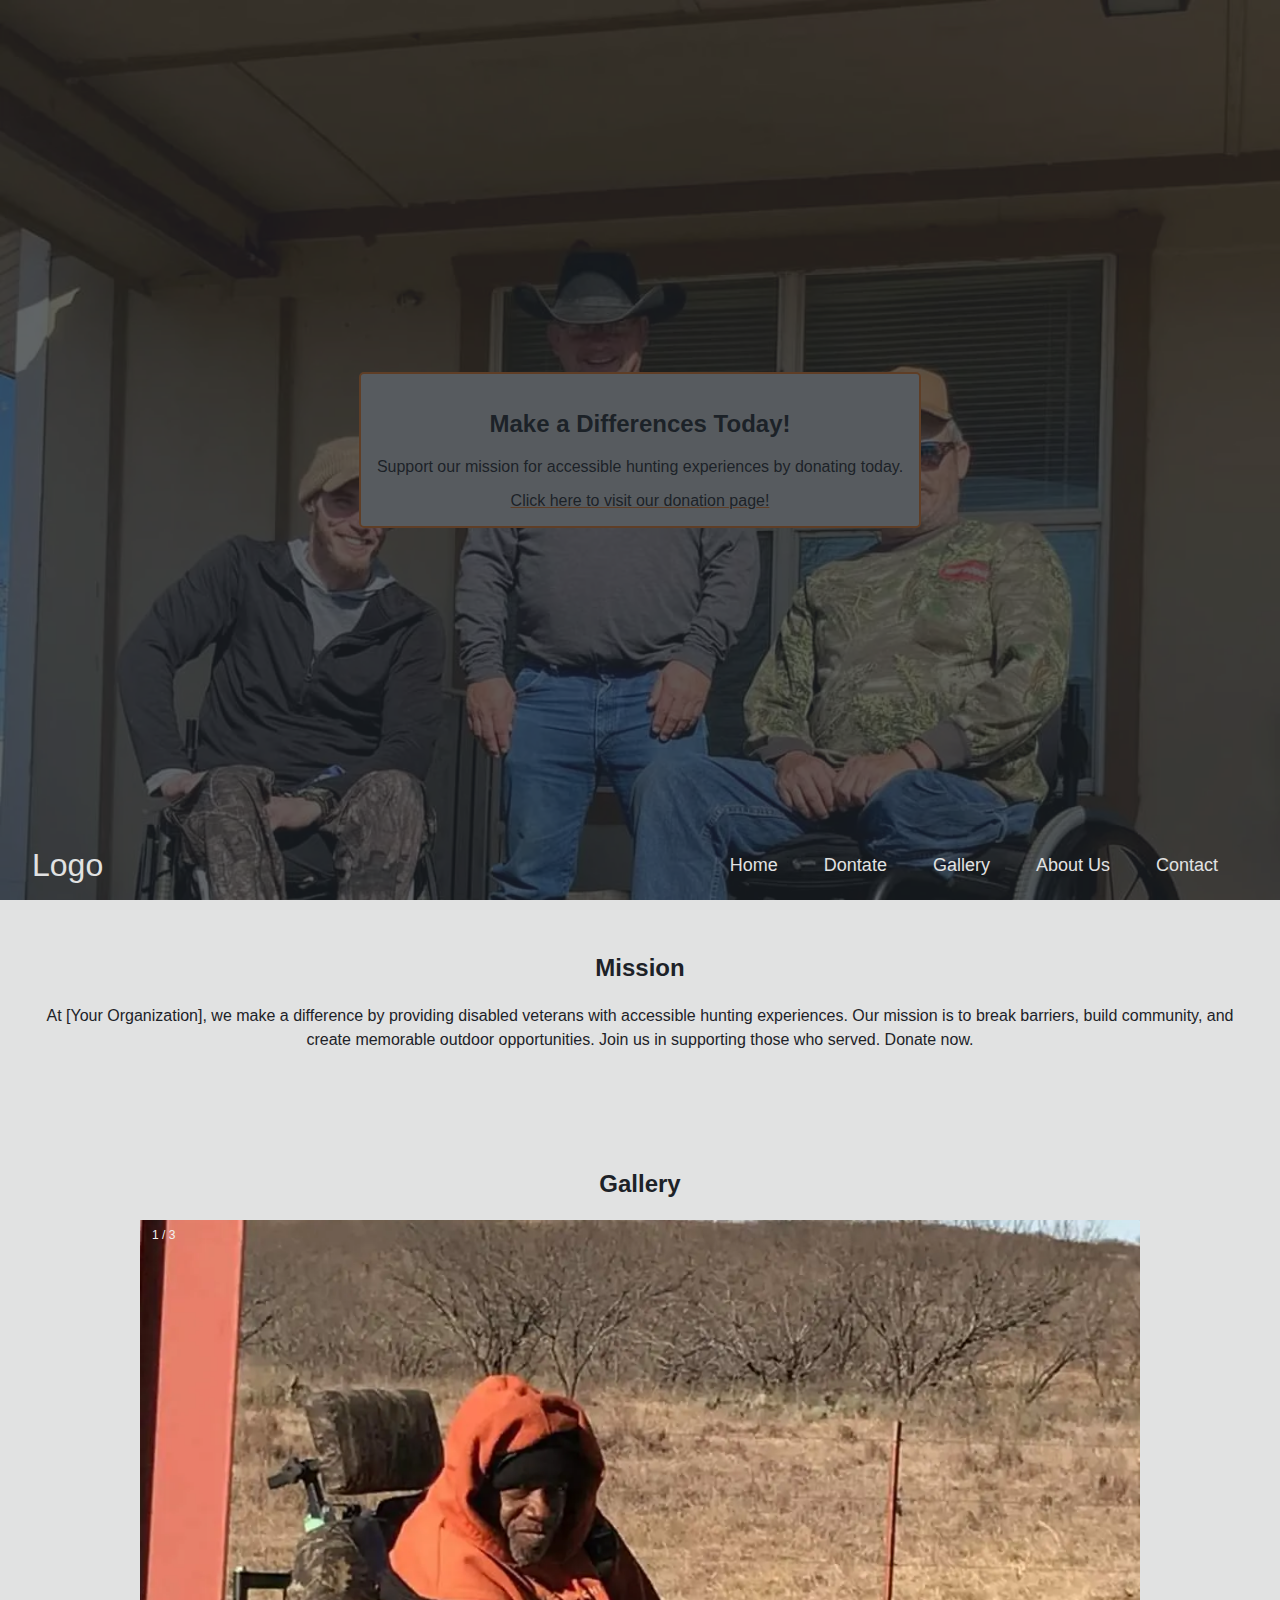
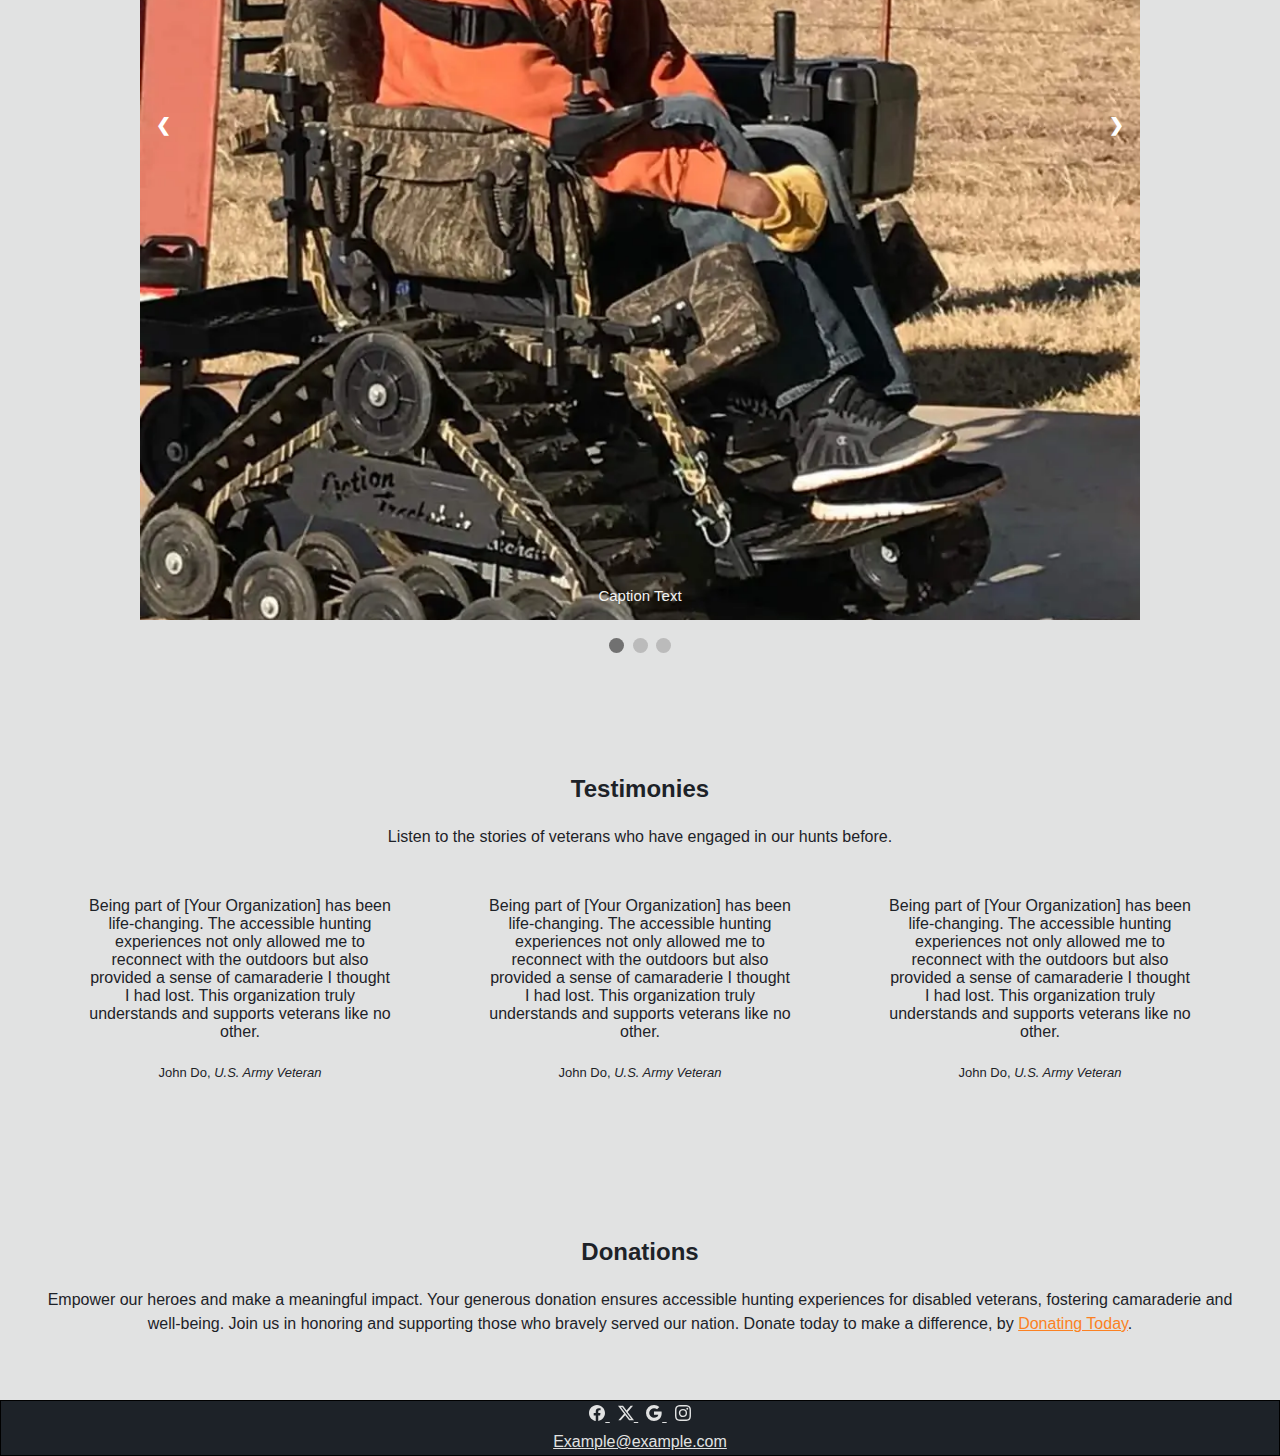
<file: index.html>
<html lang="en">
<head>
    <meta charset="UTF-8">
    <meta name="viewport" content="width=device-width, initial-scale=1.0">
    <title>Document</title>
    <link rel="stylesheet" href="./src/css/global.css">
    <link rel="stylesheet" href="./src/css/carousel.css">
    <script src="./src/components/landingPageNav.js"></script>
    <script src="./src/components/footer.js"></script>
    <script src="./src/components/testimonies.js"></script>
</head>
<body>
    <nav-bar></nav-bar>
    <main>
        <section>
            <h2>Mission</h2>
            <p>
                At [Your Organization], we make a difference by providing disabled veterans with accessible hunting experiences. Our mission is to break barriers, build community, and create memorable outdoor opportunities. Join us in supporting those who served. Donate now.
            </p>
        </section>
        <section>
            <h2>Gallery</h2>
            <div class="slideshow-container">
            
            <div class="mySlides fade">
                <div class="numbertext">1 / 3</div>
                <img src="./images/veteran.webp" alt="" style="width:100%">
                <div class="text">Caption Text</div>
            </div>
            
            <div class="mySlides fade">
                <div class="numbertext">2 / 3</div>
                <img src="./images/blind.webp"alt="" style="width:100%">
                <div class="text">Caption Two</div>
            </div>
            
            <div class="mySlides fade">
                <div class="numbertext">3 / 3</div>
                <img src="./images/ranch.webp" alt="" style="width:100%">
                <div class="text">Caption Three</div>
            </div>
            
            <a class="prev" onclick="plusSlides(-1)">❮</a>
            <a class="next" onclick="plusSlides(1)">❯</a>
            
            </div>
            <br>
            
            <div style="text-align:center">
                <span class="dot" onclick="currentSlide(1)"></span> 
                <span class="dot" onclick="currentSlide(2)"></span> 
                <span class="dot" onclick="currentSlide(3)"></span> 
            </div>
        </section>
        <section>
            <h2>
                Testimonies
            </h2>
            <p>
                Listen to the stories of veterans who have engaged in our hunts before.
            </p>
            <my-testimonies></my-testimonies>
            </div>
        </section>
        <section>
            <h2>
                Donations
            </h2>
            <p>
                Empower our heroes and make a meaningful impact. Your generous donation ensures accessible hunting experiences for disabled veterans, fostering camaraderie and well-being. Join us in honoring and supporting those who bravely served our nation. Donate today to make a difference, by <a href="https://vallove89.github.io/website/donate.html"><span>Donating Today</span></a>.
            </p>
        </section>
    </main>
    <my-footer></my-footer>
    <script src="./src/js/carousel.js"></script>
</body>
</html>
</file>
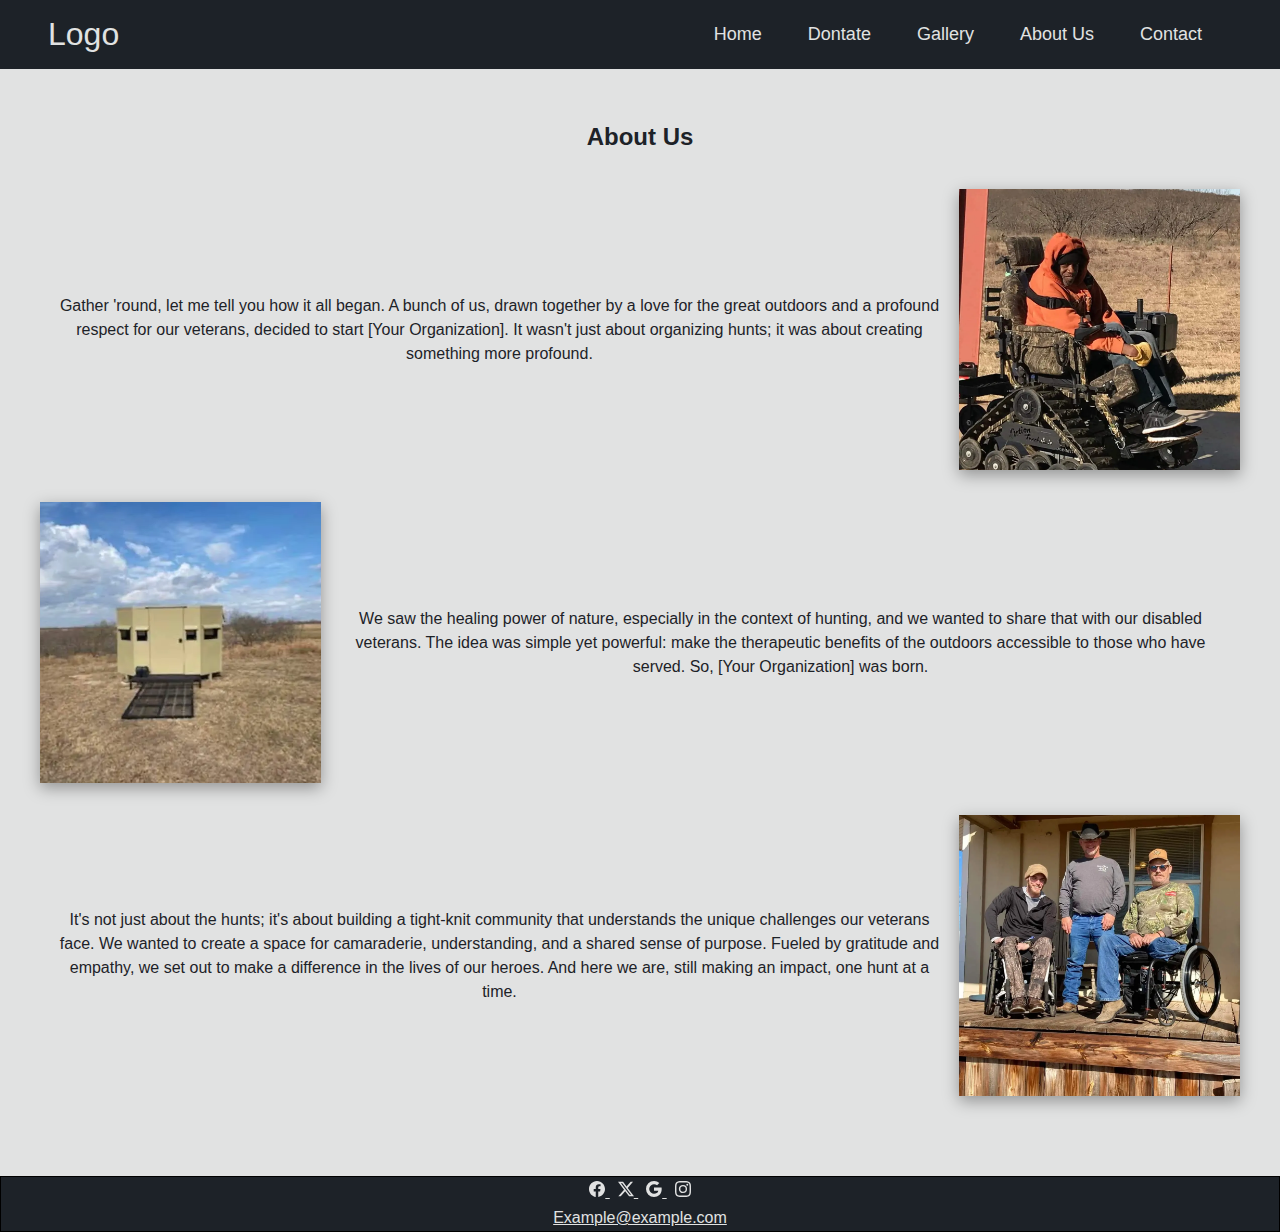
<file: about.html>
<html lang="en">
<head>
    <meta charset="UTF-8">
    <meta name="viewport" content="width=device-width, initial-scale=1.0">
    <title>Document</title>
    <link rel="stylesheet" href="./src/css/global.css">
    <script src="./src/components/nav.js"></script>
    <script src="./src/components/footer.js"></script>
</head>
<body>
    <nav-bar></nav-bar>
    <main>
            <section>
                <h2>About Us</h2>
                <div class="flex-row">
                        <p class="flex-item">
                            Gather 'round, let me tell you how it all began. A bunch of us, drawn together by a love for the great outdoors and a profound respect for our veterans, decided to start [Your Organization]. It wasn't just about organizing hunts; it was about creating something more profound.                    
                        </p>
                        <div class="frame flex-item" style="background-image: url('./images/veteran.webp')"></div>
                </div>
                <div class="flex-reverse-row">
                        <p class="flex-item">
                            We saw the healing power of nature, especially in the context of hunting, and we wanted to share that with our disabled veterans. The idea was simple yet powerful: make the therapeutic benefits of the outdoors accessible to those who have served. So, [Your Organization] was born.                   
                        </p>
                        <div class="frame flex-item" style="background-image: url('./images/blind.webp')"></div>
         
                </div>
                <div class="flex-row">
                        <p class="flex-item">
                            It's not just about the hunts; it's about building a tight-knit community that understands the unique challenges our veterans face. We wanted to create a space for camaraderie, understanding, and a shared sense of purpose. Fueled by gratitude and empathy, we set out to make a difference in the lives of our heroes. And here we are, still making an impact, one hunt at a time.                    
                        </p>
                        <div class="frame flex-item" style="background-image: url('./images/ranch.webp')"></div>
                </div>
            </section>
        </div>
    </main>
    <my-footer></my-footer>
</body>
</html>
</file>
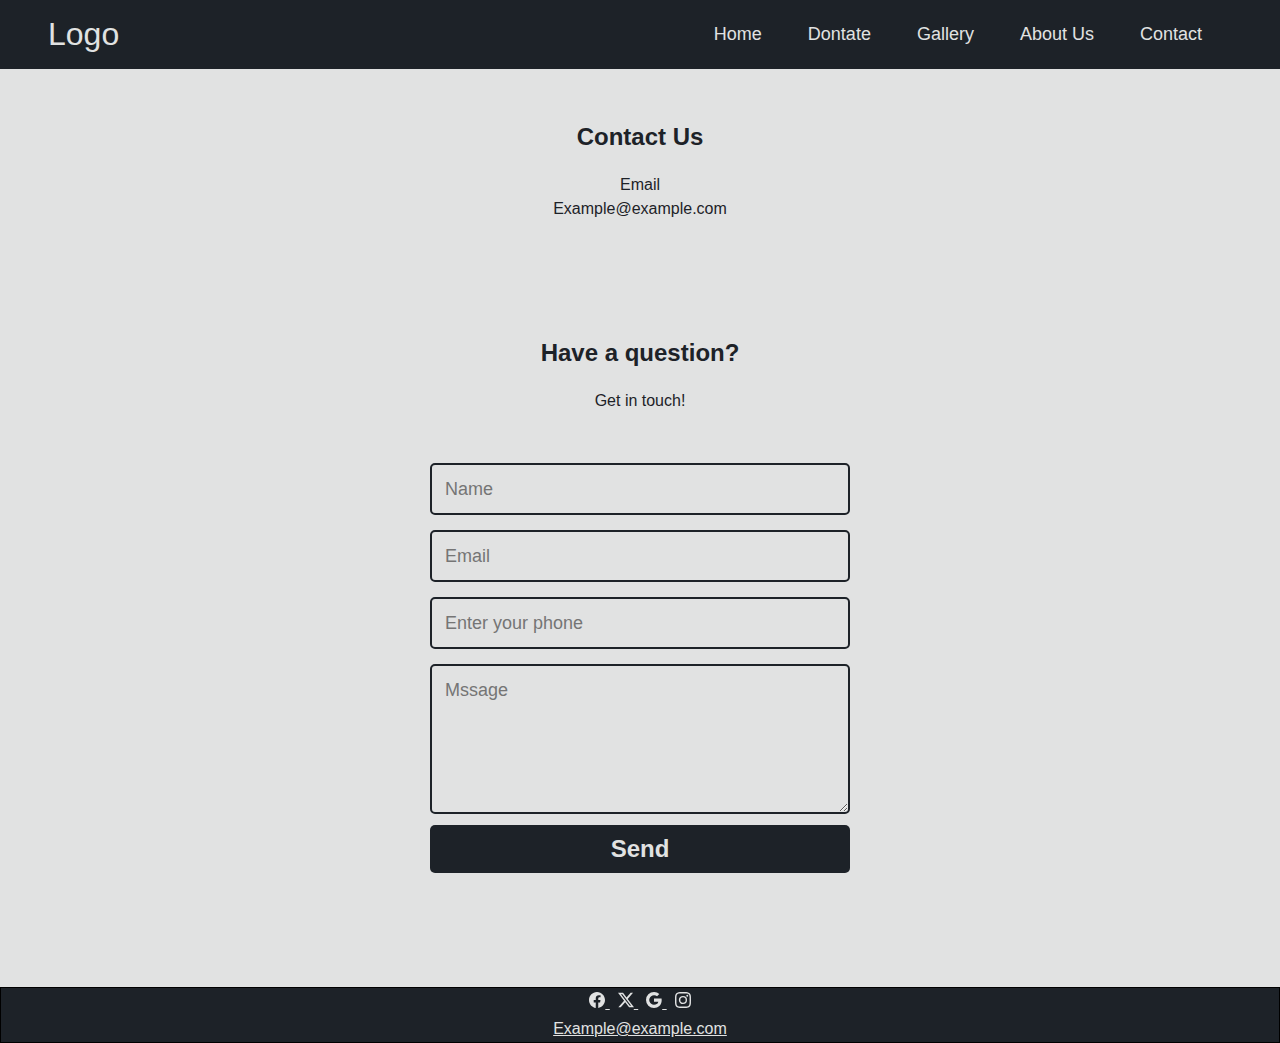
<file: contact.html>
<html lang="en">
<head>
    <meta charset="UTF-8">
    <meta name="viewport" content="width=device-width, initial-scale=1.0">
    <title>Document</title>
    <link rel="stylesheet" href="./src/css/global.css">
    <script src="./src/components/nav.js"></script>
    <script src="./src/components/footer.js"></script>
    <script src="./src/components/contactForm.js"></script>
</head>
<body>
    <nav-bar></nav-bar>
    <main>
        <section>
            <h2>Contact Us</h2>
            <div>
                <p>Email</p>
                <p>Example@example.com</p>
            </div>
        </section>
        <section>
            <h2>Have a question?</h2>
            <p>Get in touch!</p>
            <contact-form></contact-form>
        </section>
    </main>
    <my-footer></my-footer>
</body>
</html>
</file>
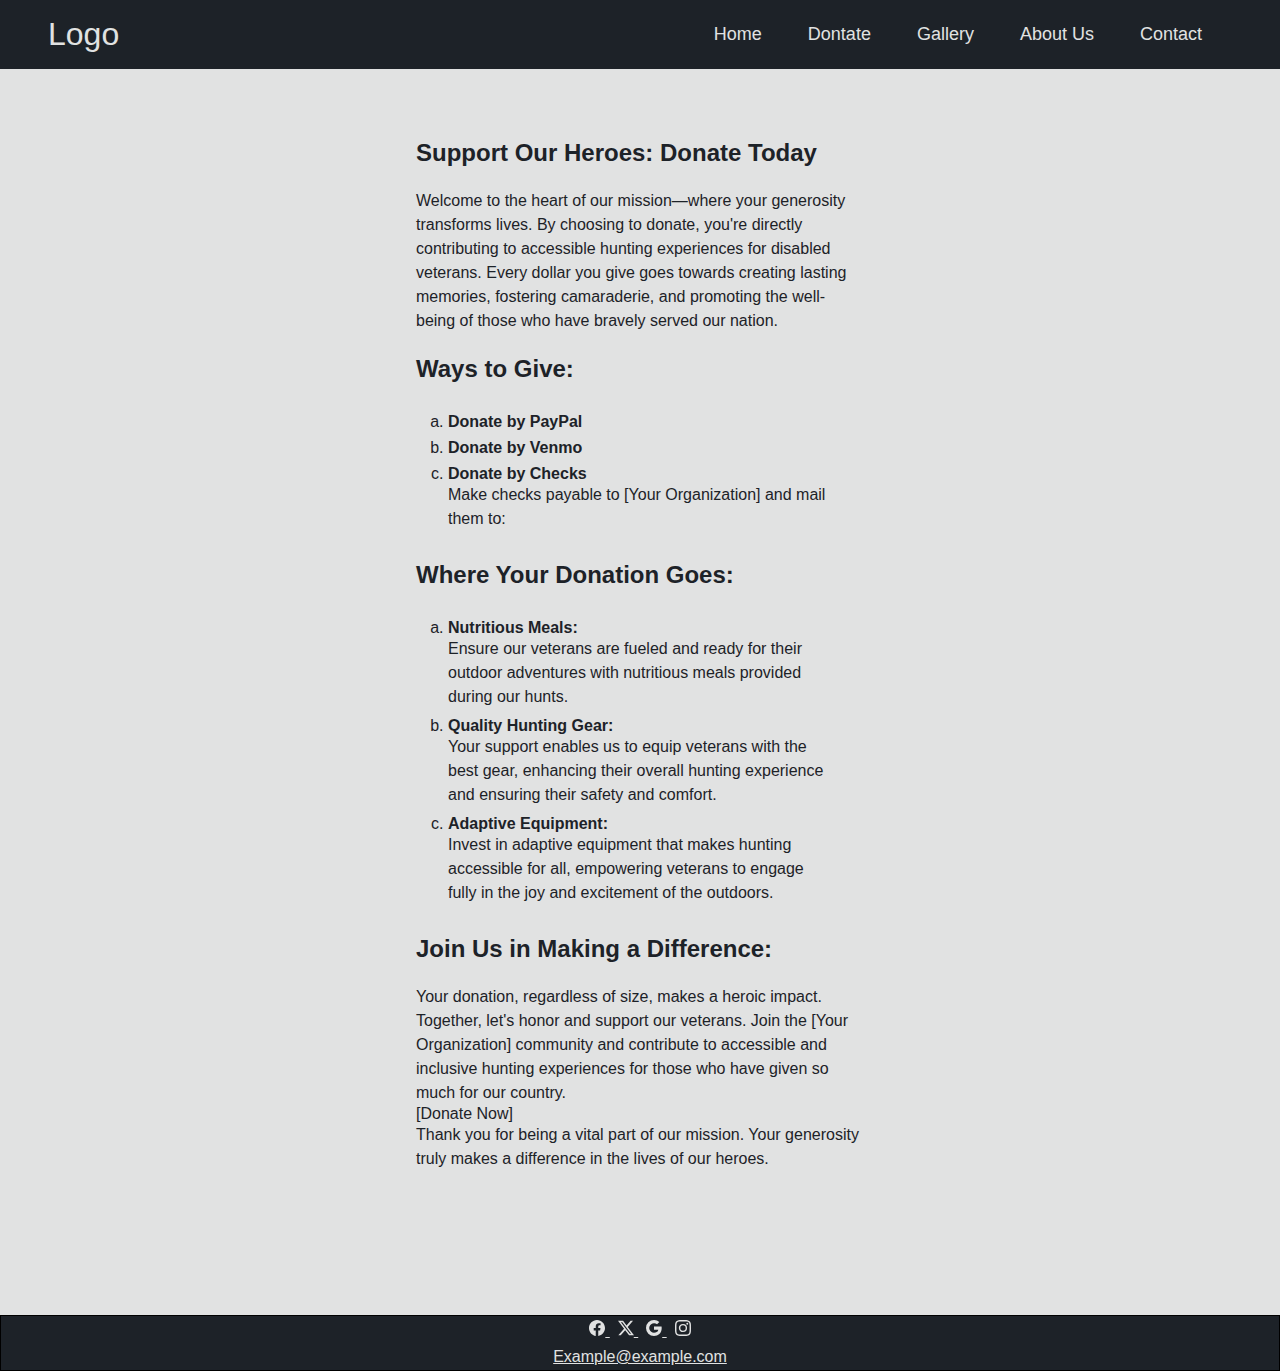
<file: donate.html>
<html lang="en">
<head>
    <meta charset="UTF-8">
    <meta name="viewport" content="width=device-width, initial-scale=1.0">
    <title>Document</title>
    <link rel="stylesheet" href="./src/css/global.css">
    <script src="./src/components/nav.js"></script>
    <script src="./src/components/footer.js"></script>
</head>
<body>
    <nav-bar></nav-bar>
    <main>
        <div class="container">
            <h2 class="page-tittle">
                Support Our Heroes: Donate Today
            </h2>
            <p>
                Welcome to the heart of our mission—where your generosity transforms lives. By choosing to donate, you're directly contributing to accessible hunting experiences for disabled veterans. Every dollar you give goes towards creating lasting memories, fostering camaraderie, and promoting the well-being of those who have bravely served our nation.
            </p>
            <h2>
                Ways to Give:
            </h2>
            <ul class="d-list">
                <li>
                    <h4>
                        Donate by PayPal
                    </h4>
                    <p>

                    </p>
                </li>
                <li>
                    <h4>
                        Donate by Venmo
                    </h4>
                </li>
                <li>
                    <h4>
                        Donate by Checks
                    </h4>
                    <p>
                        Make checks payable to [Your Organization] and mail them to:
                    </p>
                </li>
            </ul>
            <h2>
                Where Your Donation Goes:
            </h2>
            <ul class="d-list">
                <li>
                    <h4>
                        Nutritious Meals:
                    </h4>
                    <p>
                        Ensure our veterans are fueled and ready for their outdoor adventures with nutritious meals provided during our hunts.
                    </p>
                </li>
                <li>
                    <h4>
                        Quality Hunting Gear:
                    </h4>
                    <p>
                        Your support enables us to equip veterans with the best gear, enhancing their overall hunting experience and ensuring their safety and comfort.
                    </p>
                </li>
                <li>
                    <h4>
                        Adaptive Equipment:
                    </h4>
                    <p>
                        Invest in adaptive equipment that makes hunting accessible for all, empowering veterans to engage fully in the joy and excitement of the outdoors.
                    </p>
                </li>
            </ul>
            <h2>
                Join Us in Making a Difference:
            </h2>
            <p>
                Your donation, regardless of size, makes a heroic impact. Together, let's honor and support our veterans. Join the [Your Organization] community and contribute to accessible and inclusive hunting experiences for those who have given so much for our country.
            </p>
            [Donate Now]
            <p>
                Thank you for being a vital part of our mission. Your generosity truly makes a difference in the lives of our heroes.
            </p>
        </div>
        <section>

        </section>
    </main>
    <my-footer></my-footer>
</body>
</html>
</file>
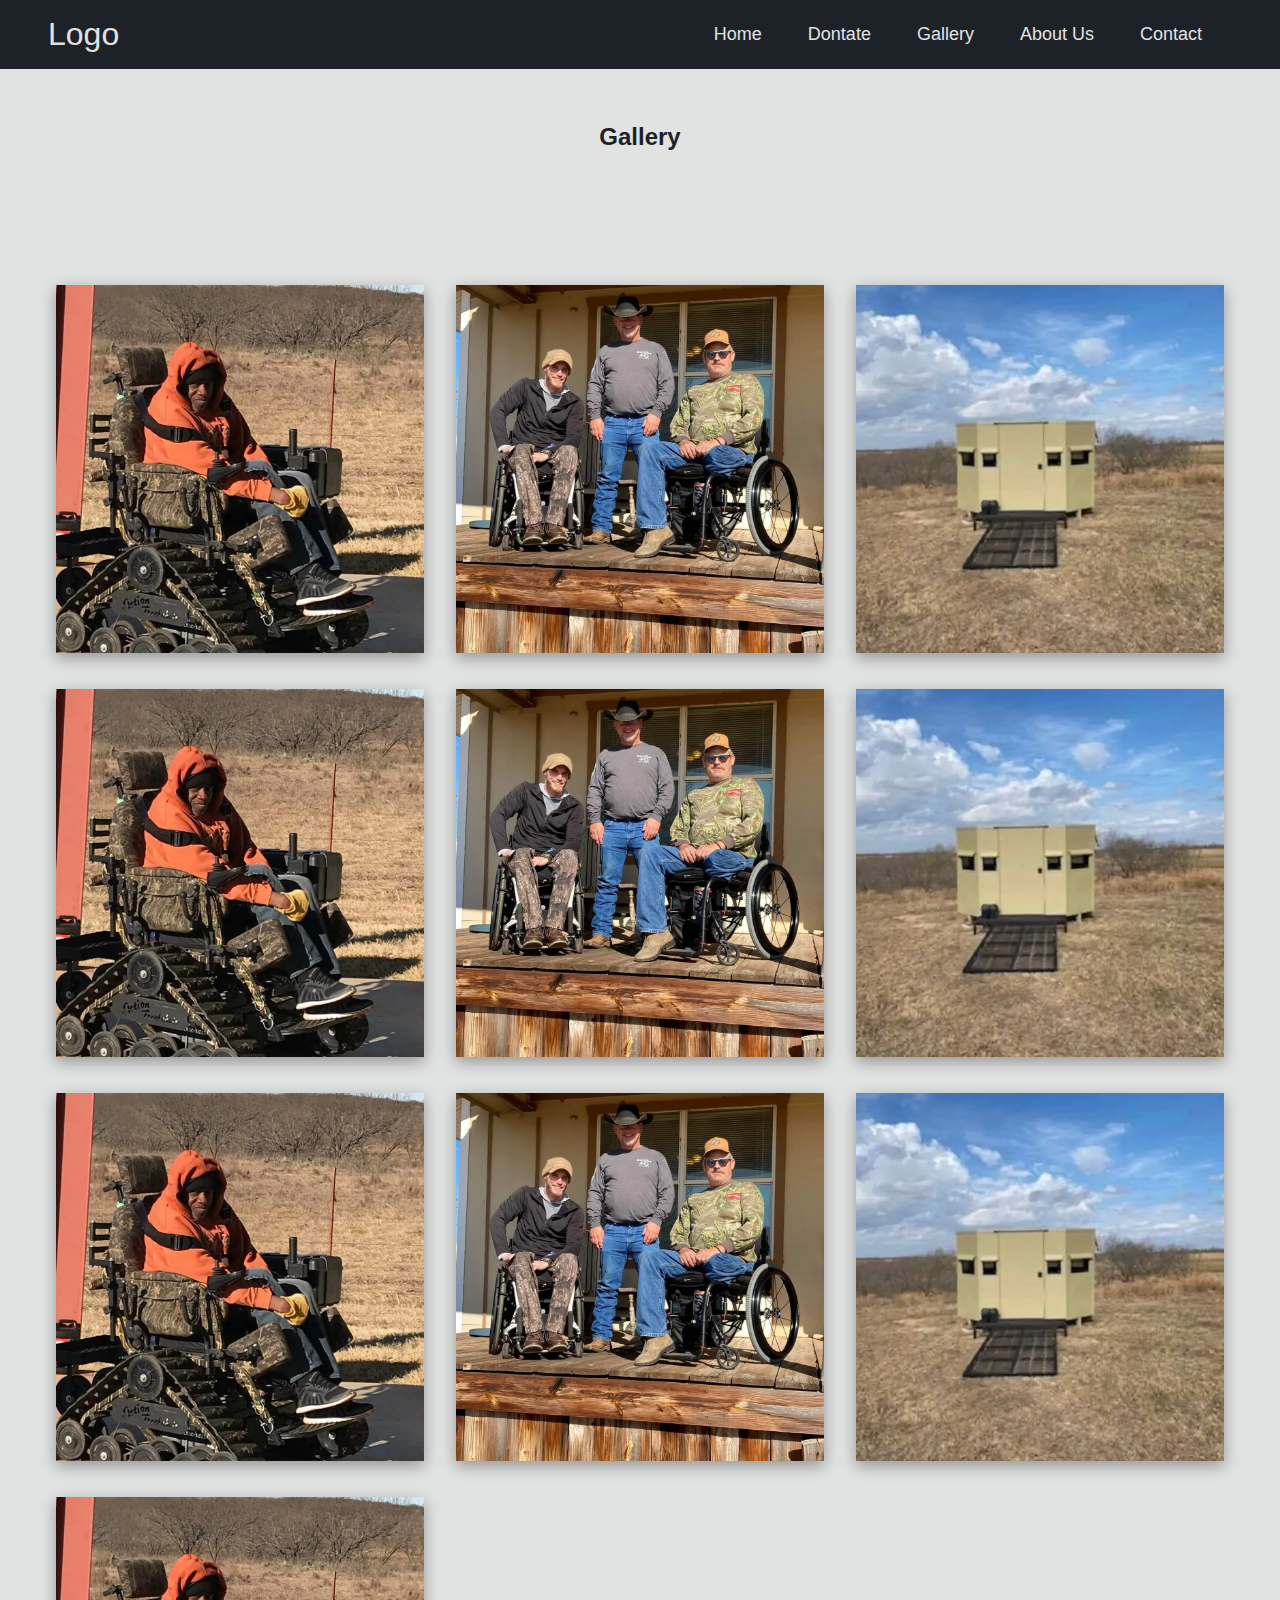
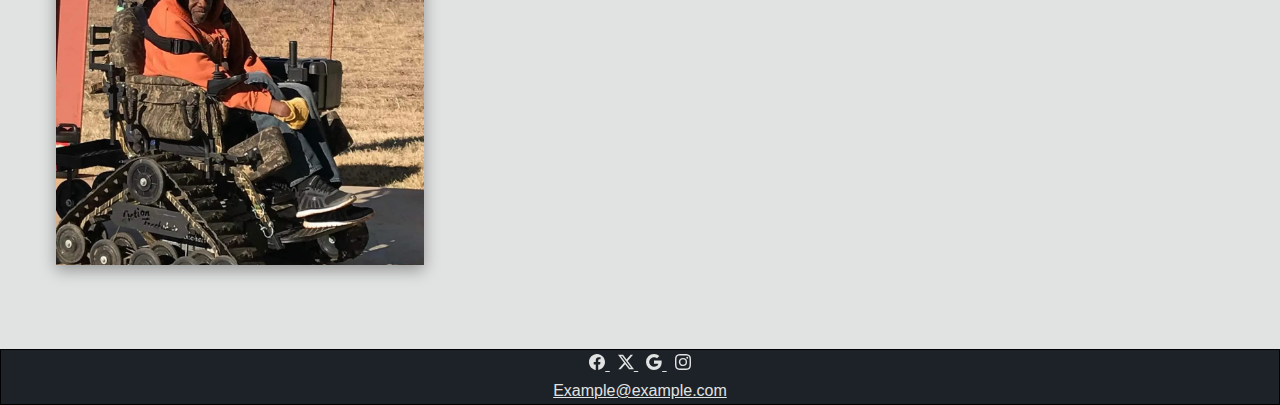
<file: gallery.html>
<html lang="en">
<head>
    <meta charset="UTF-8">
    <meta name="viewport" content="width=device-width, initial-scale=1.0">
    <title>Document</title>
    <link rel="stylesheet" href="./src/css/global.css">
    <link rel="stylesheet" href="./src/css/cards.css">
    <script src="./src/components/nav.js"></script>
    <script src="./src/components/footer.js"></script>
</head>
<body>
    <nav-bar></nav-bar>
    <main>
        <section>
            <h2>Gallery</h2>
        </section>
        <section>
            <ul class="cards">
                <li class="card">
                    <img src="./images/veteran.webp" alt="">
                </li>
                <li class="card">
                    <img src="./images/ranch.webp" alt="">
                </li>
                <li class="card">
                    <img src="./images/blind.webp" alt="">
                </li>
                <li class="card">
                    <img src="./images/veteran.webp" alt="">
                </li>
                <li class="card">
                    <img src="./images/ranch.webp" alt="">
                </li>
                <li class="card">
                    <img src="./images/blind.webp" alt="">
                </li>
                <li class="card">
                    <img src="./images/veteran.webp" alt="">
                </li>
                <li class="card">
                    <img src="./images/ranch.webp" alt="">
                </li>
                <li class="card">
                    <img src="./images/blind.webp" alt="">
                </li>
                <li class="card">
                    <img src="./images/veteran.webp" alt="">
                </li>
            </ul>
        </section>
    </main>
    <my-footer></my-footer>
</body>
</html>
</file>
<file: src/css/global.css>
* {
    margin: 0;
    padding: 0;
    box-sizing: border-box;
}
  
body {
    font-family:'Franklin Gothic Medium', 'Arial Narrow', Arial, sans-serif;
    margin: 0;
    padding: 0;
    background-color: #E1E2E2;
}

a {
    color:#FB8122;
}

main {
    margin: auto;
    max-width: 1200px;
    color: #1D2228;
    min-height: 100vh;
}

section {
    padding-top: 2rem;
    padding-bottom: 4rem;
    text-align: center;
}

h2 {
    line-height: 3;
}

p {
    margin: auto;
    line-height: 1.5;
}

.frame {
    aspect-ratio: 1/1;
    background: transparent no-repeat center;
    background-size: cover;
    max-width: 60%;
    margin: 1rem auto;
    box-shadow: rgba(0, 0, 0, 0.35) 0px 5px 15px;
}

.container {
    margin: 2rem auto;
    padding: 1rem;
    max-width:  30rem;
}

.wrapper {
    margin: 1rem;
    padding: 0.5rem;
}

.page-tittle {
    align-self: center;
}

.d-list {
    margin: auto 2rem;
    list-style: lower-alpha;
}

.d-list li {
    margin: 0.5rem auto;
}

.flex-reverse-row {
    flex-direction: row-reverse;
}

.flex-item {
    width: 100%;
    padding: 1rem;
}

.action {
    text-decoration: underline;
}

@media screen and (min-width: 700px) {
    .flex-row, .flex-reverse-row {
        display: flex;
        justify-content: center;
    }
    .frame {
        width: 30%;
    }

}
</file>
<file: src/css/carousel.css>
.mySlides {display: none}
img {
  vertical-align: middle;
  aspect-ratio: 1/1;
  object-fit: cover;
}

/* Slideshow container */
.slideshow-container {
  width: 90%;
  max-width: 1000px;
  position: relative;
  margin: auto;
}

/* Next & previous buttons */
.prev, .next {
  cursor: pointer;
  position: absolute;
  top: 50%;
  width: auto;
  padding: 16px;
  margin-top: -22px;
  color: white;
  font-weight: bold;
  font-size: 18px;
  transition: 0.6s ease;
  border-radius: 0 3px 3px 0;
  user-select: none;
}

/* Position the "next button" to the right */
.next {
  right: 0;
  border-radius: 3px 0 0 3px;
}
.prev {
  left: 0;
  border-radius: 3px 0 0 3px ;
}

/* On hover, add a black background color with a little bit see-through */
.prev:hover, .next:hover {
  background-color: rgba(0,0,0,0.8);
}

/* Caption text */
.text {
  color: #f2f2f2;
  font-size: 15px;
  padding: 8px 12px;
  position: absolute;
  bottom: 8px;
  width: 100%;
  text-align: center;
}

/* Number text (1/3 etc) */
.numbertext {
  color: #f2f2f2;
  font-size: 12px;
  padding: 8px 12px;
  position: absolute;
  top: 0;
}

/* The dots/bullets/indicators */
.dot {
  cursor: pointer;
  height: 15px;
  width: 15px;
  margin: 0 2px;
  background-color: #bbb;
  border-radius: 50%;
  display: inline-block;
  transition: background-color 0.6s ease;
}

.active, .dot:hover {
  background-color: #717171;
}

/* Fading animation */
.fade {
  animation-name: fade;
  animation-duration: 1.5s;
}

@keyframes fade {
  from {opacity: .4} 
  to {opacity: 1}
}

/* On smaller screens, decrease text size */
@media only screen and (max-width: 300px) {
  .prev, .next,.text {font-size: 11px}
}
</file>
<file: src/css/cards.css>
.cards {
    display: flex;
    flex-wrap: wrap;
    list-style: none;
    margin: 0;
    padding: 0;
}

.card {
    padding: 1rem;
}

.card img {
    width: 100%;
    aspect-ratio: 1/1;
    object-fit: cover;
    box-shadow: rgba(0, 0, 0, 0.35) 0px 5px 15px;
}


@media screen and (min-width: 30rem) {
    .card {
        width: 50%;
    }
}

@media screen and (min-width: 46rem) {
    .card {
        width: 33.3333%;
    }
}
</file>
